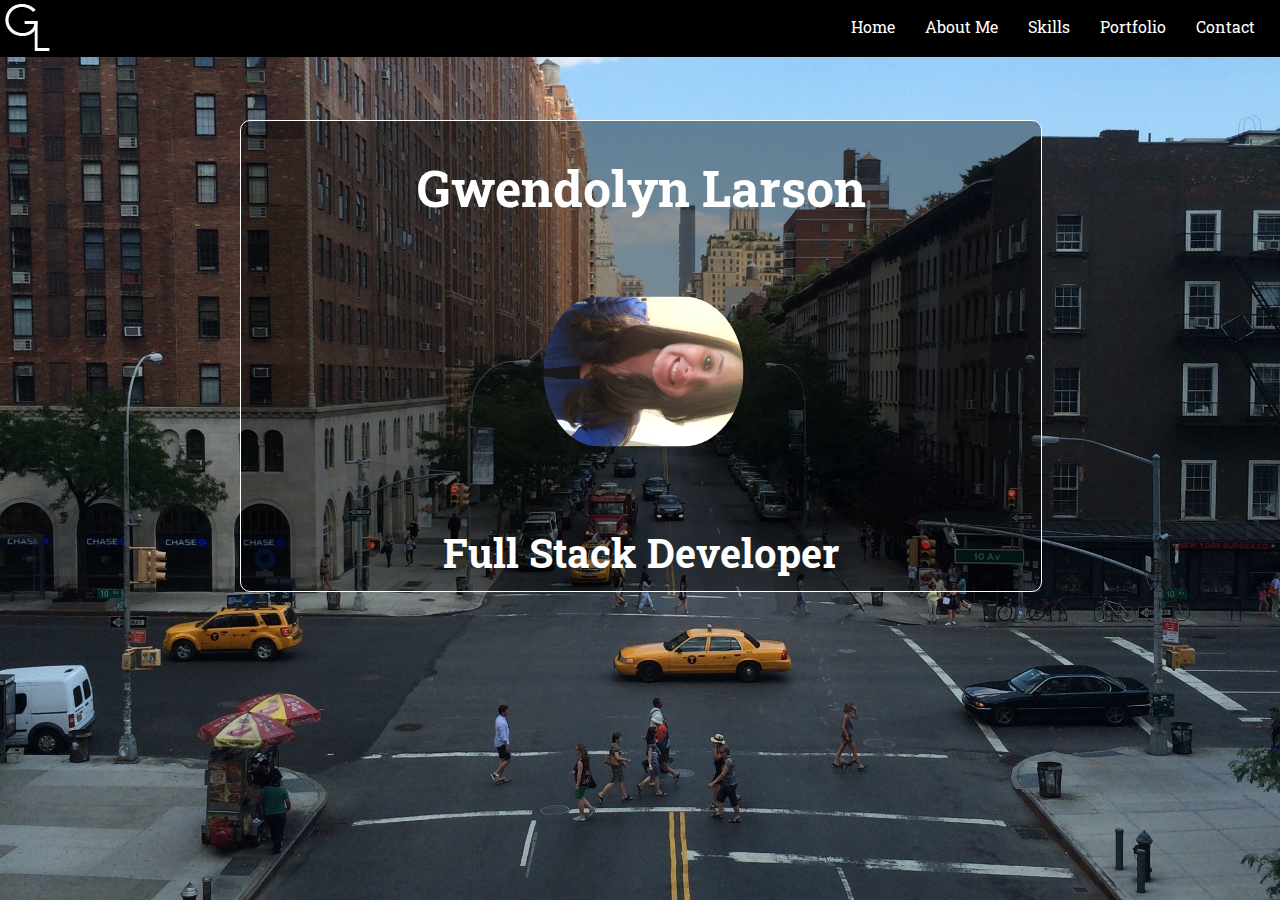
<file: index.html>
<!DOCTYPE html>
<html>
<head>
	<title>Gwendolyn Larson</title>
	<!-- Style Sheet -->
	<link rel="stylesheet" type="text/css" href="style/stylemain.css">
	 <!-- Google Fonts -->
    <link href='http://fonts.googleapis.com/css?family=Poiret+One|Syncopate|Quicksand|Slabo+27px|Raleway' rel='stylesheet' type='text/css'>
    
    <link href='http://fonts.googleapis.com/css?family=Roboto+Slab:100' rel='stylesheet' type='text/css'>
</head>

<body> 	
		<nav>
			<img src="images/Logo.png">
			<ul>
				<li><a href="contact.html">Contact</a></li>	
				<li><a href="portfolio.html">Portfolio</a></li>	
				<li><a href="skills.html">Skills</a></li>
				<li><a href="about.html">About Me</a></li>
				<li><a href="index.html">Home</a></li>	
			</ul>
		</nav>
			<div class="wrapper">
				<div id="me">
					<h1> Gwendolyn Larson </h1>
					<img src="images/me3.JPG">
					<h2> Full Stack Developer </h2>
				</div>
			</div>
</body>

</html>
</file>
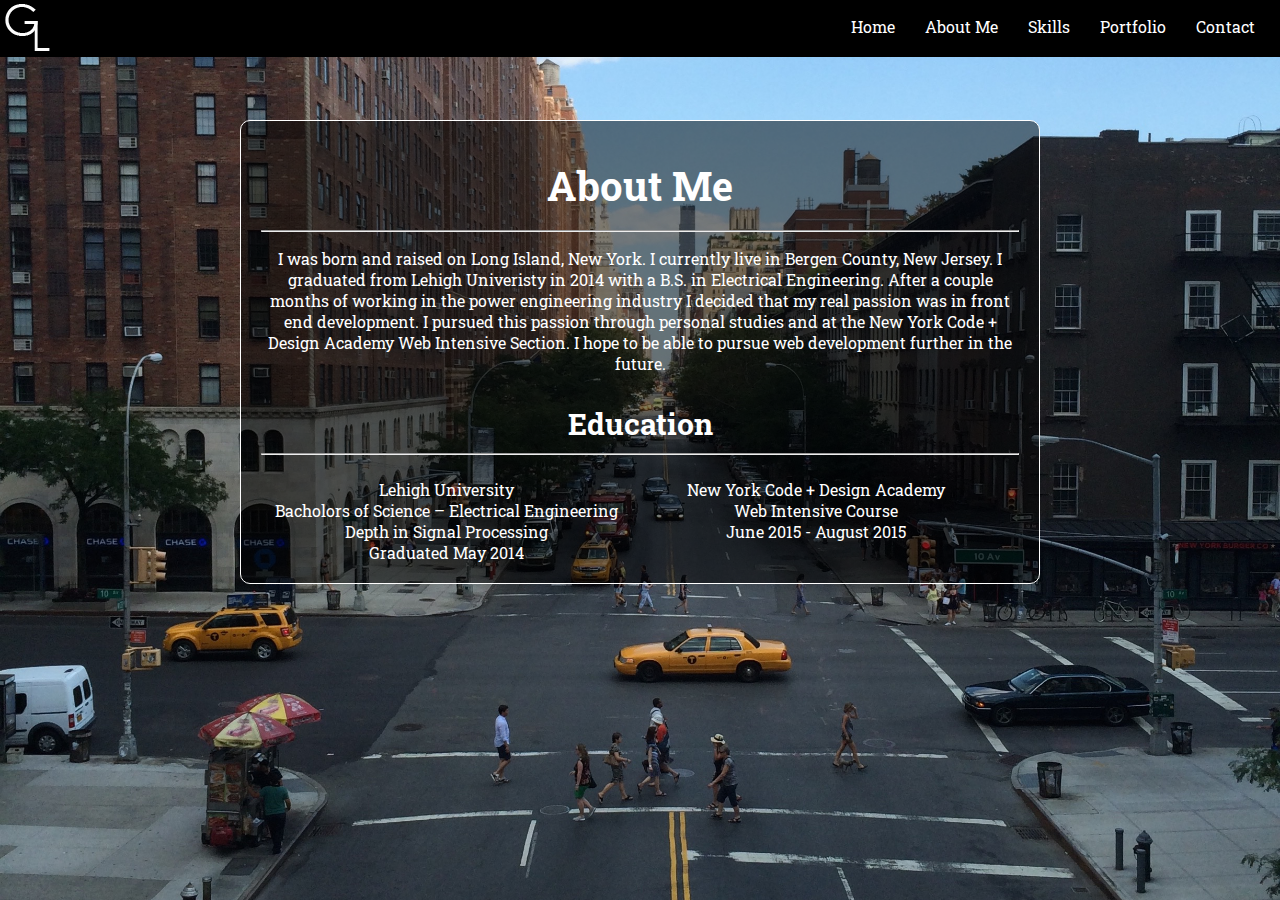
<file: about.html>
<!DOCTYPE html>
<html>
<head>
	<title>Gwendolyn Larson</title>
	<!-- Style Sheet -->
	<link rel="stylesheet" type="text/css" href="style/stylemain.css">
	 <!-- Google Fonts -->
    <link href='http://fonts.googleapis.com/css?family=Poiret+One|Syncopate|Quicksand|Slabo+27px|Raleway' rel='stylesheet' type='text/css'>
    <link href='http://fonts.googleapis.com/css?family=Slabo+27px' rel='stylesheet' type='text/css'>
    <link href='http://fonts.googleapis.com/css?family=Roboto+Slab:100' rel='stylesheet' type='text/css'>
</head>

<body> 	
		<nav>
			<img src="images/Logo.png">
			<ul>
				<li><a href="contact.html">Contact</a></li>	
				<li><a href="portfolio.html">Portfolio</a></li>	
				<li><a href="skills.html">Skills</a></li>
				<li><a href="about.html">About Me</a></li>
				<li><a href="index.html">Home</a></li>		
			</ul>
		</nav>
		<div class="wrapper">
			<div id="about">
				<h2>About Me</h2>
				
				<hr>

				<p>
					I was born and raised on Long Island, New York. I currently live in Bergen County, New Jersey. 

					I graduated from Lehigh Univeristy in 2014 with a B.S. in Electrical Engineering. After a couple months of working in the power engineering industry I decided that my real passion was in front end development. I pursued this passion through personal studies and at the New York Code + Design Academy Web Intensive Section. I hope to be able to pursue web development further in the future.
				</p>
			<div id="education">
				<h3>Education</h3>
				<hr>
				<p>
					Lehigh University </br>
					Bacholors of Science &ndash; 
					Electrical Engineering </br>
					Depth in Signal Processing</br>
					Graduated May 2014
				</p>
				<p>
					New York Code + Design Academy</br>
					Web Intensive Course</br>
					June 2015 - August 2015
				</p>
			</div>
		</div>
	</div>


</body>

</html>
</file>
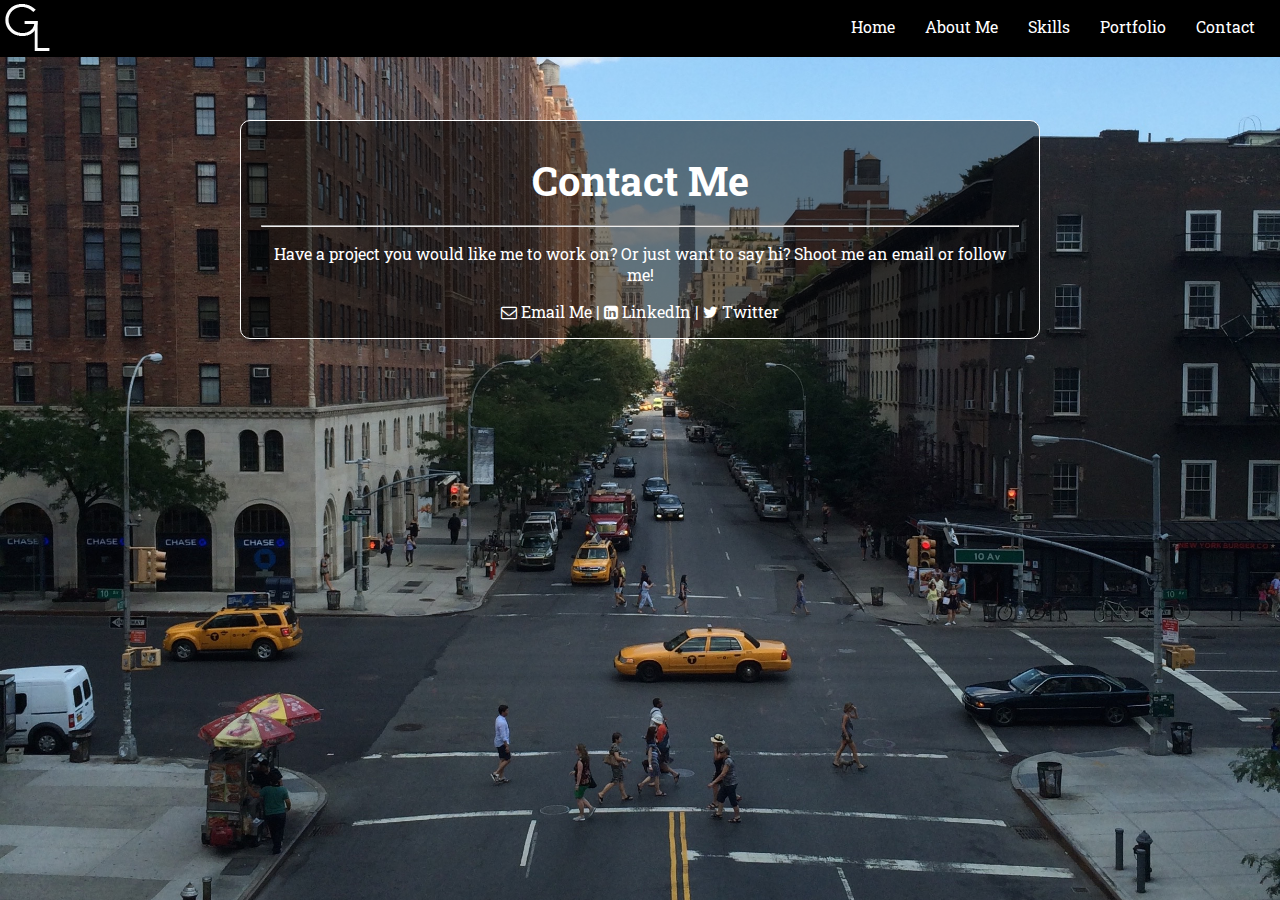
<file: contact.html>
<!DOCTYPE html>
<html>
<head>
	<title>Gwendolyn Larson</title>
	<!-- Style Sheet -->
	<link rel="stylesheet" type="text/css" href="style/stylemain.css">
	 <!-- Google Fonts -->
    <link href='http://fonts.googleapis.com/css?family=Poiret+One|Syncopate|Quicksand|Slabo+27px|Raleway' rel='stylesheet' type='text/css'>
    <link href='http://fonts.googleapis.com/css?family=Slabo+27px' rel='stylesheet' type='text/css'>
    <link href='http://fonts.googleapis.com/css?family=Roboto+Slab:100' rel='stylesheet' type='text/css'>

    <!-- Font Awesome -->
     <link rel="stylesheet" href="fonts/font-awesome/css/font-awesome.min.css">
</head>

<body> 	
		<nav>
			<img src="images/Logo.png">
			<ul>
				<li><a href="contact.html">Contact</a></li>	
				<li><a href="portfolio.html">Portfolio</a></li>	
				<li><a href="skills.html">Skills</a></li>
				<li><a href="about.html">About Me</a></li>
				<li><a href="index.html">Home</a></li>	
			</ul>
		</nav>
		<div class="wrapper">
			<div id="contact">
				<h2>Contact Me</h2>

				<hr>

				<p>
					Have a project you would like me to work on? Or just want to say hi? Shoot me an email or follow me!
				</p>
				<p>
					<a href="mailto:glarson615@gmail.com"><i class="fa fa-envelope-o"></i> Email Me </a>|
	      	<a href="https://www.linkedin.com/pub/gwendolyn-larson/5b/701/635" target="_blank"><i class="fa fa-linkedin-square"></i> LinkedIn </a> |
	       	<a href="https://twitter.com/gwen_larson" target="_blank"><i class="fa fa-twitter"></i> Twitter </a>
      	</p>
		</div>
	</div>



</body>

</html>
</file>
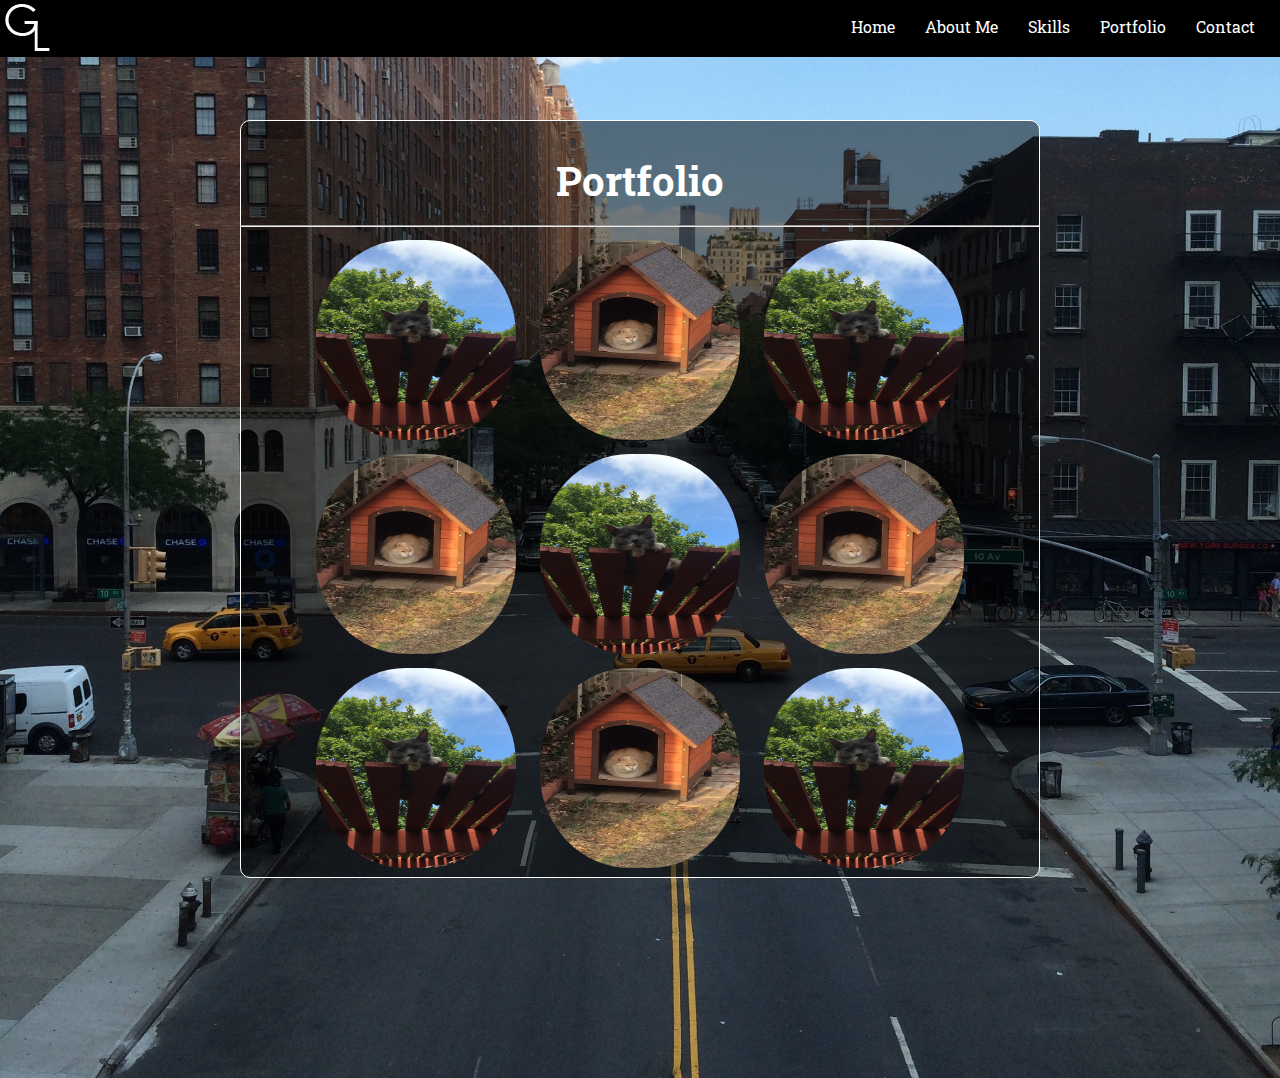
<file: portfolio.html>
<!DOCTYPE html>
<html>
<head>
	<title>Gwendolyn Larson</title>
	<!-- Style Sheet -->
	<link rel="stylesheet" type="text/css" href="style/stylemain.css">
	 <!-- Google Fonts -->
    <link href='http://fonts.googleapis.com/css?family=Poiret+One|Syncopate|Quicksand|Slabo+27px|Raleway' rel='stylesheet' type='text/css'>
    <link href='http://fonts.googleapis.com/css?family=Slabo+27px' rel='stylesheet' type='text/css'>
    <link href='http://fonts.googleapis.com/css?family=Roboto+Slab:100' rel='stylesheet' type='text/css'>
</head>

<body> 	
		<nav>
			<img src="images/Logo.png">
				<ul>
					<li><a href="contact.html">Contact</a></li>	
					<li><a href="portfolio.html">Portfolio</a></li>	
					<li><a href="skills.html">Skills</a></li>
					<li><a href="about.html">About Me</a></li>
					<li><a href="index.html">Home</a></li>		
				</ul>
		</nav>
		<div class="wrapper">
			<div id="portfolio">
				<h2>Portfolio</h2>
				
				<hr>

				<img src="images/missy.jpg">
				<img src="images/romeo.jpg">
				<img src="images/missy.jpg">
				<img src="images/romeo.jpg">
				<img src="images/missy.jpg">
				<img src="images/romeo.jpg">
				<img src="images/missy.jpg">
				<img src="images/romeo.jpg">
				<img src="images/missy.jpg">
			
			</div>
		</div>


</body>

</html>
</file>
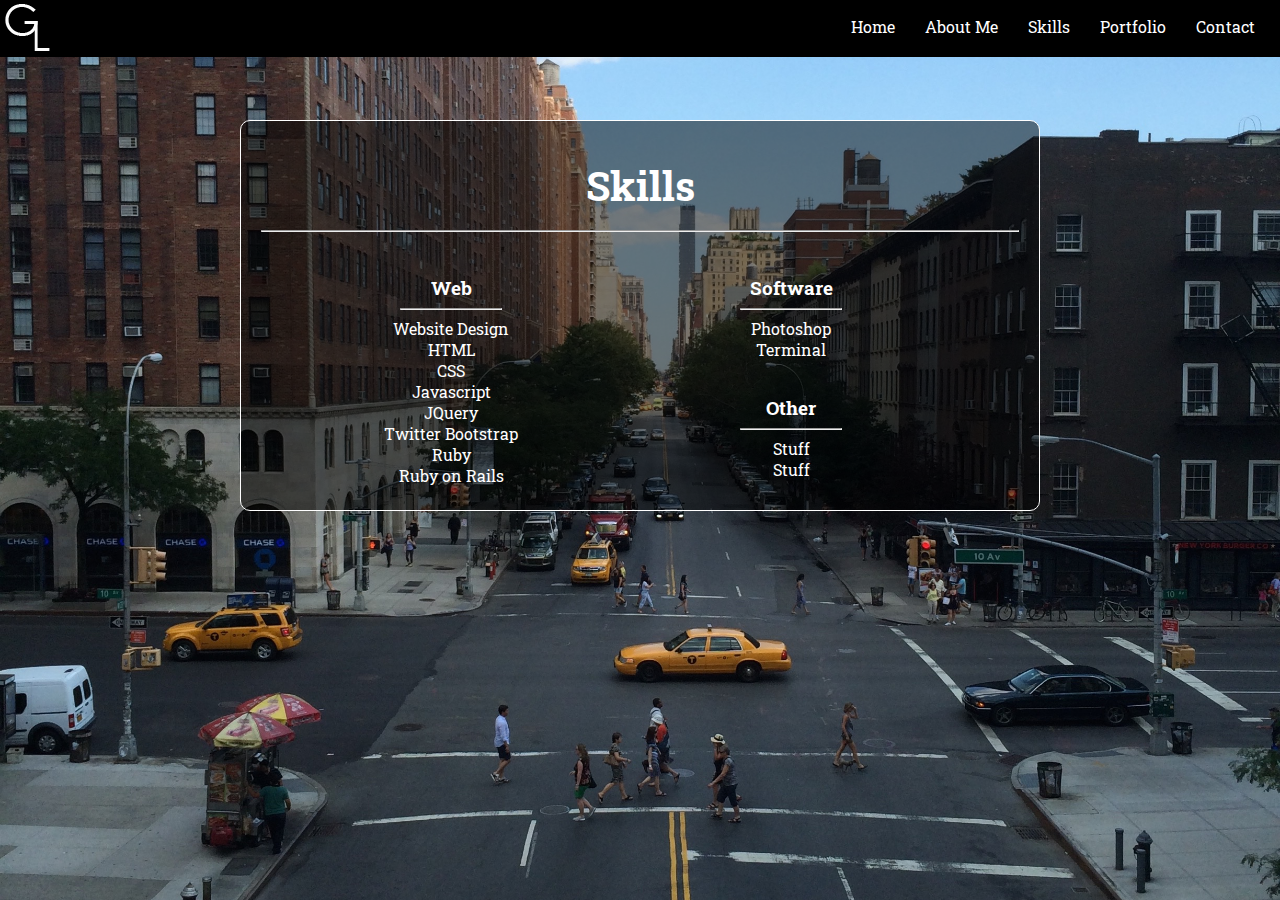
<file: skills.html>
<!DOCTYPE html>
<html>
<head>
	<title>Gwendolyn Larson</title>
	<!-- Style Sheet -->
	<link rel="stylesheet" type="text/css" href="style/stylemain.css">
	 <!-- Google Fonts -->
    <link href='http://fonts.googleapis.com/css?family=Poiret+One|Syncopate|Quicksand|Slabo+27px|Raleway' rel='stylesheet' type='text/css'>
    <link href='http://fonts.googleapis.com/css?family=Slabo+27px' rel='stylesheet' type='text/css'>
    <link href='http://fonts.googleapis.com/css?family=Roboto+Slab:100' rel='stylesheet' type='text/css'>
    <!-- Font Awesome -->
     <link rel="stylesheet" href="fonts/font-awesome/css/font-awesome.min.css">
</head>

<body> 	
		<nav>
			<img src="images/Logo.png">
			<ul>
				<li><a href="contact.html">Contact</a></li>	
				<li><a href="portfolio.html">Portfolio</a></li>	
				<li><a href="skills.html">Skills</a></li>
				<li><a href="about.html">About Me</a></li>
				<li><a href="index.html">Home</a></li>		
			</ul>
		</nav>
			<div class="wrapper">
				<div id="skills">
					<h2> Skills </h2>

					<hr>

					<ul id="web"> 
						<h3>Web</h3>
						<hr>
						<li> Website Design </li>
						<li>HTML </li>
						<li>CSS </li>
						<li>Javascript </li>
						<li> JQuery </li>
						<li>Twitter Bootstrap </li>
						<li> Ruby </li>
						<li> Ruby on Rails </li>
					</ul>

					<ul id="software">
						<h3>Software</h3>
						<hr>
						<li> Photoshop</li>
						<li> Terminal</li>
					</ul>

					<ul id="other">
						<h3>Other</h3>
						<hr>
						<li> Stuff</li>
						<li> Stuff</li>
					</ul>
				
				</div>
			</div>

</body>

</html>
</file>
<file: style/stylemain.css>
/* Main CSS - navbar,background image */
body {
	text-align: center;
	background: url("../images/background.jpg") no-repeat center;
	background-size: cover;
	/*font-family: 'Slabo 27px', serif; */
	font-family: 'Roboto Slab', serif;
	background-attachment: fixed;
}

nav img {
	float: left;
	margin-top: 3px;
}
nav {
	background: black;
	color: white;
	position: fixed;
	top: 0;
	left: 0;
	width: 100%;
	

}
nav ul {
	list-style-type: none;
}
nav li {
	display: inline;
	padding: 0px 5px;
	margin-right: 20px;
	margin-bottom: 20px;
	float: right;
}
nav a {
	text-decoration: none;
	color: white;
}
a:hover {
	opacity: .5;
}
h1{
	font-size: 40px;
}
.wrapper {
	width: 800px;
	margin: 0 auto;
	text-align: center;
}
h2 {
	margin-bottom: 2px;
	font-size: 40px;
	padding-bottom: 10px;
}
/* End Main CSS */

/* Home page */
#me {
	margin-top: 120px;
	color: white
}
#me h1 {
	font-size: 50px;
}
#me img {
	border-radius: 100px;
	transform:rotate(90deg);
	height: 200px;
	display: inline-block;
	padding: 15px 0 20px 0;
}
#me {
	background: rgba(0, 0, 0, .4);
	width: 100%;
	border-radius: 10px;
	border: 1px white solid;
}
/* End Home Page */

/* About Page */
#about {
	background-color: rgba(0,0,0,.5);
	border-radius: 10px;
	color: white;
	padding: 5px 20px 120px 20px;
	margin-top: 120px;
	border: 1px solid;
}

#about h3 {
	font-size: 30px;
	padding: 0px auto;
	margin-bottom: 10px;
}
#education p{
	width: 370px;
	float: left;
	text-align: center;
}


/* End About Page */

/* Contact Page */
#contact {
	background-color: rgba(0,0,0,.5);
	border-radius: 10px;
	color: white;
	padding: 0px 20px;
	margin-top: 120px;
	border: 1px solid;
}
#contact a {
	text-decoration: none;
	color: white;
}
#contact h2 {
	margin-bottom: 2px;
	font-size: 40px;
	padding-bottom: 10px;
}
/* End Contact Page */

/*Skills Page */

#skills {
	background-color: rgba(0,0,0,.5);
	border-radius: 10px;
	color: white;
	padding: 5px 20px 270px 20px;
	margin-top: 120px;
	border: 1px solid;
}
#skills ul {
	list-style-type: none;
	width: 300px;
	float: left;
}
#skills > ul > hr {
	width: 100px;
}
#skills h3 {
	 margin-bottom: 0px;
}
#other {
	padding-top: 0px;
	margin-top: 0px;
}
/* End Skills Page */

/* Portfolio Page */
#portfolio {
	background-color: rgba(0,0,0,.5);
	border-radius: 10px;
	color: white;
	margin-top: 120px;
	margin-bottom: 200px;
	border: 1px solid;
}
#portfolio > img {
	width: 200px;
	height: 200px;
	border-radius: 100px;
	padding: 5px 10px;

}
/* End Portfolio Page */
</file>
